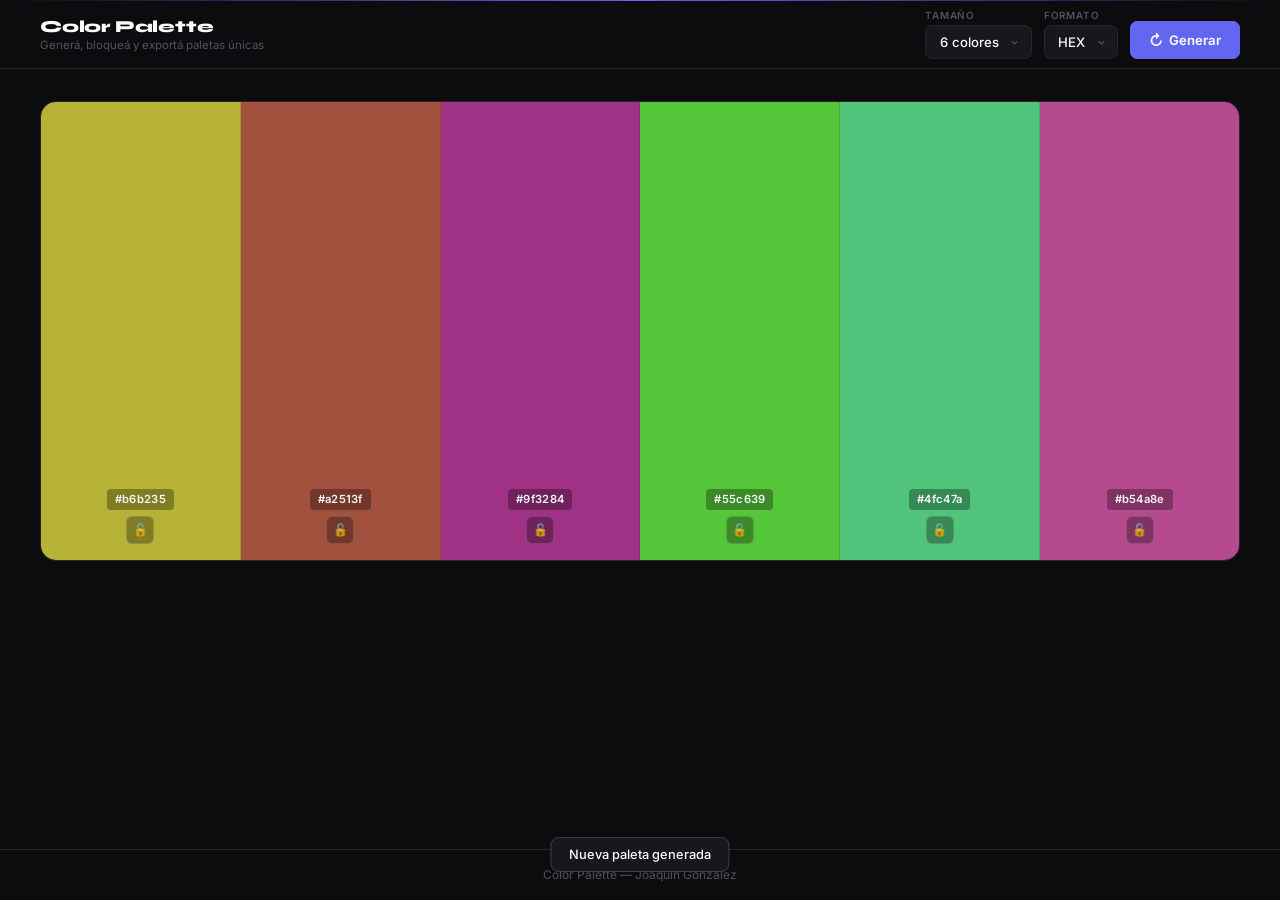
<file: index.html>
<!DOCTYPE html>
<html lang="es">
<head>
  <meta charset="UTF-8" />
  <meta name="viewport" content="width=device-width, initial-scale=1.0" />
  <title>Paleta de Colores</title>
  <link href="https://fonts.googleapis.com/css2?family=Inter:wght@400;500;600&family=Syne:wght@700;800&display=swap" rel="stylesheet" />
  <link rel="stylesheet" href="CSS/style.css" />
</head>
<body>

  <div id="global-tooltip"></div>

  <header class="header">
    <div class="header-inner">
      <div class="header-text">
        <h1>Color Palette</h1>
        <p>Generá, bloqueá y exportá paletas únicas</p>
      </div>
      <div class="controls">
        <div class="control-group">
          <label for="paletteSize">Tamaño</label>
          <select id="paletteSize">
            <option value="6">6 colores</option>
            <option value="8">8 colores</option>
            <option value="9">9 colores</option>
          </select>
        </div>
        <div class="control-group">
          <label for="formatSelect">Formato</label>
          <select id="formatSelect">
            <option value="hex">HEX</option>
            <option value="hsl">HSL</option>
          </select>
        </div>
        <button id="generateBtn" type="button">
          <span>↻</span> Generar
        </button>
      </div>
    </div>
  </header>

  <main class="main">
    <section id="palette" aria-live="polite" aria-label="Paleta generada"></section>
  </main>

  <footer class="footer">
    <p>Color Palette — Joaquín González</p>
  </footer>

  <script src="JS/script.js"></script>
</body>
</html>
</file>
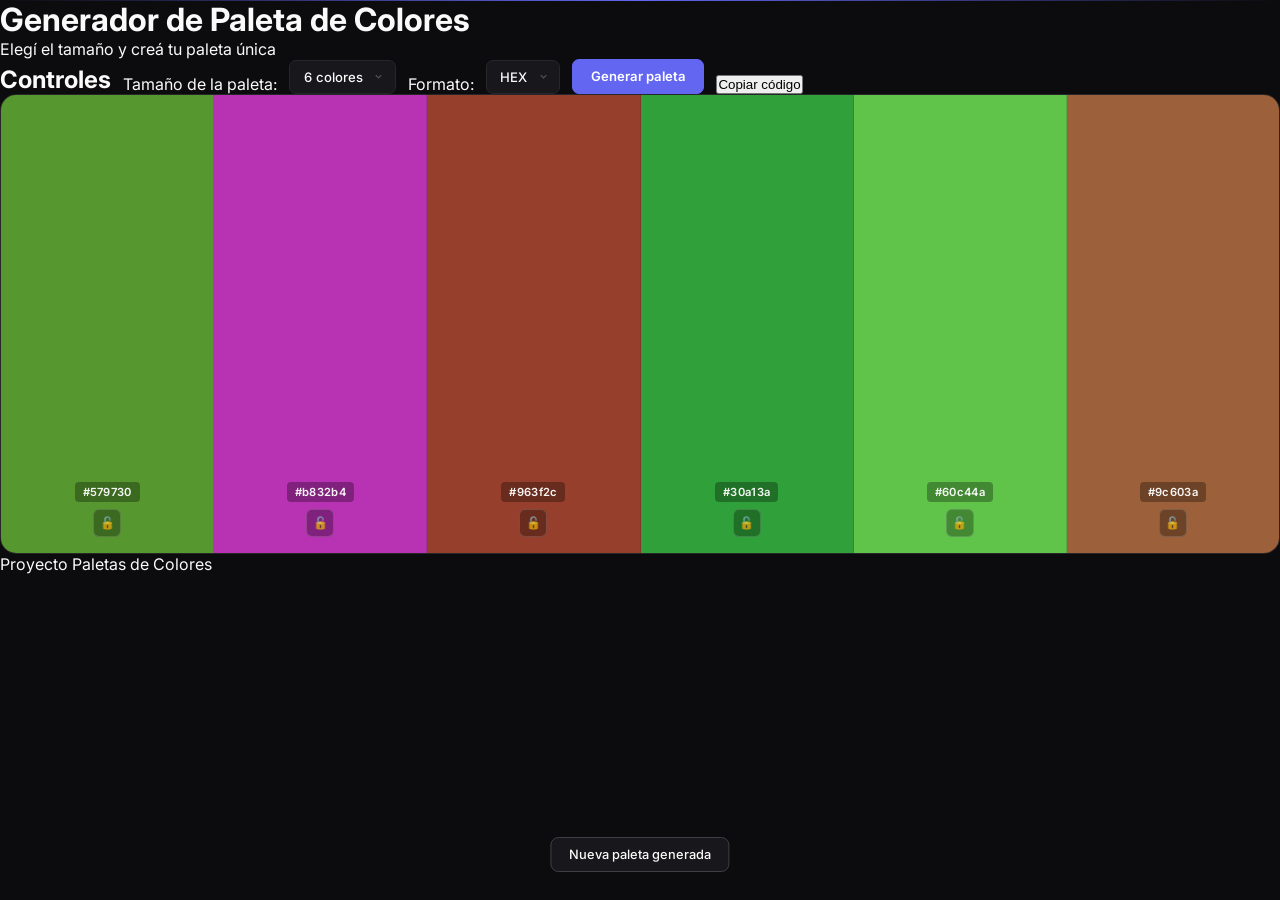
<file: HTML/index.html>
<!DOCTYPE html>
<html lang="es">
<head>
    <meta charset="UTF-8">
    <meta name="viewport" content="width=device-width, initial-scale=1.0">
    <title>Generador de Paleta de Colores</title>

    <!-- Fuente -->
    <link href="https://fonts.googleapis.com/css2?family=Poppins:wght@400;600&display=swap" rel="stylesheet">

    <!-- CSS -->
    <link rel="stylesheet" href="../CSS/style.css">
</head>

<body>

    <header>
        <h1>Generador de Paleta de Colores</h1>
        <p>Elegí el tamaño y creá tu paleta única</p>
    </header>

    <main>

        <!-- CONTROLES -->
        <section class="controls" aria-labelledby="controls-title">
            <h2 id="controls-title">Controles</h2>

            <!-- Tamaño -->
            <label for="paletteSize">Tamaño de la paleta:</label>
            <select id="paletteSize">
                <option value="6">6 colores</option>
                <option value="8">8 colores</option>
                <option value="9">9 colores</option>
            </select>

            <!-- Formato -->
            <label for="formatSelect">Formato:</label>
            <select id="formatSelect">
                <option value="hex">HEX</option>
                <option value="hsl">HSL</option>
            </select>

            <!-- Botones -->
            <button id="generateBtn" type="button">
                Generar paleta
            </button>

            <button id="copyBtn" type="button">
                Copiar código
            </button>
        </section>

        <!-- PALETA -->
        <section id="palette" aria-live="polite"></section>

    </main>

    <footer>
        <p>Proyecto Paletas de Colores</p>
    </footer>

    <!-- JS -->
    <script src="../JS/script.js"></script>

</body>
</html>
</file>
<file: CSS/style.css>
@import url('https://fonts.googleapis.com/css2?family=Inter:wght@400;500;600&family=Syne:wght@700;800&display=swap');

*, *::before, *::after { box-sizing: border-box; margin: 0; padding: 0; }

:root {
  --bg:           #0C0C0E;
  --bg2:          #111114;
  --bg3:          #18181C;
  --bg4:          #222226;
  --border:       #27272A;
  --border-hover: #3F3F46;
  --text:         #FAFAFA;
  --text-soft:    #A1A1AA;
  --text-muted:   #52525B;
  --accent:       #6366F1;
  --accent-hover: #4F46E5;
  --accent-glow:  rgba(99,102,241,0.18);
  --sans:         'Inter', system-ui, sans-serif;
  --display:      'Syne', system-ui, sans-serif;
}

body {
  font-family: var(--sans);
  background: var(--bg);
  color: var(--text);
  min-height: 100vh;
  display: flex;
  flex-direction: column;
  -webkit-font-smoothing: antialiased;
}

body::before {
  content: '';
  position: fixed;
  top: 0; left: 0; right: 0;
  height: 1px;
  background: linear-gradient(90deg, transparent, var(--accent), transparent);
  z-index: 100;
}

/* ── HEADER ── */
.header {
  background: var(--bg);
  border-bottom: 1px solid var(--border);
  padding: 0 2.5rem;
  position: sticky;
  top: 0;
  z-index: 50;
}
.header-inner {
  max-width: 1300px;
  margin: 0 auto;
  display: flex;
  align-items: center;
  justify-content: space-between;
  gap: 2rem;
  height: 68px;
}
.header-text h1 {
  font-family: var(--display);
  font-size: 1.05rem;
  font-weight: 800;
  color: var(--text);
  letter-spacing: -0.2px;
}
.header-text p {
  font-size: 0.72rem;
  color: var(--text-muted);
  margin-top: 0.1rem;
}

/* ── CONTROLS ── */
.controls {
  display: flex;
  align-items: flex-end;
  gap: 0.75rem;
}
.control-group {
  display: flex;
  flex-direction: column;
  gap: 0.25rem;
}
.control-group label {
  font-size: 0.62rem;
  font-weight: 600;
  color: var(--text-muted);
  text-transform: uppercase;
  letter-spacing: 0.8px;
}
select {
  font-family: var(--sans);
  font-size: 0.82rem;
  font-weight: 500;
  padding: 0.5rem 2rem 0.5rem 0.85rem;
  background: var(--bg3);
  color: var(--text);
  border: 1px solid var(--border);
  border-radius: 7px;
  outline: none;
  cursor: pointer;
  transition: border-color 0.15s;
  appearance: none;
  -webkit-appearance: none;
  background-image: url("data:image/svg+xml,%3Csvg xmlns='http://www.w3.org/2000/svg' width='11' height='11' viewBox='0 0 24 24' fill='none' stroke='%2352525B' stroke-width='2.5'%3E%3Cpath d='M6 9l6 6 6-6'/%3E%3C/svg%3E");
  background-repeat: no-repeat;
  background-position: right 0.65rem center;
}
select:focus { border-color: var(--accent); box-shadow: 0 0 0 3px var(--accent-glow); }
select option { background: var(--bg3); }

button#generateBtn {
  font-family: var(--sans);
  font-size: 0.82rem;
  font-weight: 600;
  padding: 0.52rem 1.1rem;
  background: var(--accent);
  color: #fff;
  border: 1px solid var(--accent);
  border-radius: 7px;
  cursor: pointer;
  transition: background 0.15s, box-shadow 0.15s;
  display: flex;
  align-items: center;
  gap: 0.4rem;
  white-space: nowrap;
}
button#generateBtn:hover {
  background: var(--accent-hover);
  box-shadow: 0 2px 16px var(--accent-glow);
}
button#generateBtn span {
  font-size: 0.95rem;
  display: inline-block;
  transition: transform 0.4s ease;
}
button#generateBtn:hover span {
  transform: rotate(180deg);
}

/* ── MAIN ── */
.main {
  flex: 1;
  max-width: 1300px;
  width: 100%;
  margin: 0 auto;
  padding: 2rem 2.5rem 3rem;
}

/* ── PALETTE ── */
#palette {
  display: flex;
  height: 460px;
  border: 1px solid var(--border);
  border-radius: 16px;
  overflow: hidden;
}

/* ── COLOR BOX ── */
.color-box {
  flex: 1;
  display: flex;
  flex-direction: column;
  align-items: center;
  justify-content: flex-end;
  padding: 1rem 0.75rem;
  position: relative;
  cursor: pointer;
  border-right: 1px solid rgba(0,0,0,0.12);
  transition: flex 0.3s ease;
  gap: 0.4rem;
  overflow: hidden;
}
.color-box:last-child { border-right: none; }
.color-box:hover { flex: 1.4; }

/* Overlay hover */
.color-box::after {
  content: 'Copiar';
  position: absolute;
  top: 1rem;
  left: 50%;
  transform: translateX(-50%);
  font-size: 0.7rem;
  font-weight: 600;
  color: rgba(255,255,255,0.9);
  background: rgba(0,0,0,0.35);
  padding: 0.2rem 0.6rem;
  border-radius: 4px;
  opacity: 0;
  transition: opacity 0.2s;
  pointer-events: none;
  white-space: nowrap;
  backdrop-filter: blur(4px);
}
.color-box:hover::after { opacity: 1; }

.color-code {
  font-family: var(--sans);
  font-size: 0.7rem;
  font-weight: 600;
  background: rgba(0,0,0,0.3);
  color: rgba(255,255,255,0.95);
  padding: 0.2rem 0.5rem;
  border-radius: 4px;
  letter-spacing: 0.3px;
  backdrop-filter: blur(4px);
  white-space: nowrap;
  user-select: none;
}

/* ── LOCK BUTTON ── */
.lock-btn {
  width: 28px;
  height: 28px;
  display: flex;
  align-items: center;
  justify-content: center;
  background: rgba(0,0,0,0.3);
  border: 1px solid rgba(255,255,255,0.15);
  border-radius: 6px;
  cursor: pointer;
  color: rgba(255,255,255,0.8);
  transition: background 0.15s, transform 0.15s;
  backdrop-filter: blur(4px);
  font-size: 0.75rem;
  line-height: 1;
}
.lock-btn:hover {
  background: rgba(0,0,0,0.5);
  transform: scale(1.1);
}
.lock-btn.locked {
  background: rgba(0,0,0,0.5);
  border-color: rgba(255,255,255,0.35);
  color: #fff;
}

/* ── TOOLTIP INDIVIDUAL ── */
.tooltip {
  position: absolute;
  top: 0.75rem;
  left: 50%;
  transform: translateX(-50%) translateY(-6px);
  background: rgba(0,0,0,0.75);
  color: #fff;
  padding: 0.25rem 0.65rem;
  border-radius: 5px;
  font-size: 0.72rem;
  font-weight: 500;
  opacity: 0;
  pointer-events: none;
  transition: opacity 0.2s, transform 0.2s;
  white-space: nowrap;
  backdrop-filter: blur(4px);
  z-index: 10;
}
.tooltip.show {
  opacity: 1;
  transform: translateX(-50%) translateY(0);
}

/* ── TOOLTIP GLOBAL ── */
#global-tooltip {
  position: fixed;
  bottom: 1.75rem;
  left: 50%;
  transform: translateX(-50%) translateY(10px);
  background: var(--bg3);
  border: 1px solid var(--border-hover);
  color: var(--text);
  padding: 0.55rem 1.1rem;
  border-radius: 8px;
  font-size: 0.8rem;
  font-weight: 500;
  opacity: 0;
  pointer-events: none;
  transition: opacity 0.2s, transform 0.2s;
  z-index: 9999;
  white-space: nowrap;
}
#global-tooltip.show {
  opacity: 1;
  transform: translateX(-50%) translateY(0);
}

/* ── FOOTER ── */
.footer {
  border-top: 1px solid var(--border);
  padding: 1.1rem 2.5rem;
  text-align: center;
}
.footer p {
  font-size: 0.75rem;
  color: var(--text-muted);
}

/* ── RESPONSIVE ── */
@media (max-width: 768px) {
  .header-inner {
    height: auto;
    flex-direction: column;
    align-items: flex-start;
    padding: 1rem 0;
    gap: 1rem;
  }
  .controls { flex-wrap: wrap; }
  #palette {
    flex-direction: column;
    height: auto;
  }
  .color-box {
    height: 80px;
    flex-direction: row;
    justify-content: space-between;
    align-items: center;
    padding: 0 1.25rem;
    border-right: none;
    border-bottom: 1px solid rgba(0,0,0,0.12);
  }
  .color-box:last-child { border-bottom: none; }
  .color-box:hover { flex: 1; }
}
</file>
